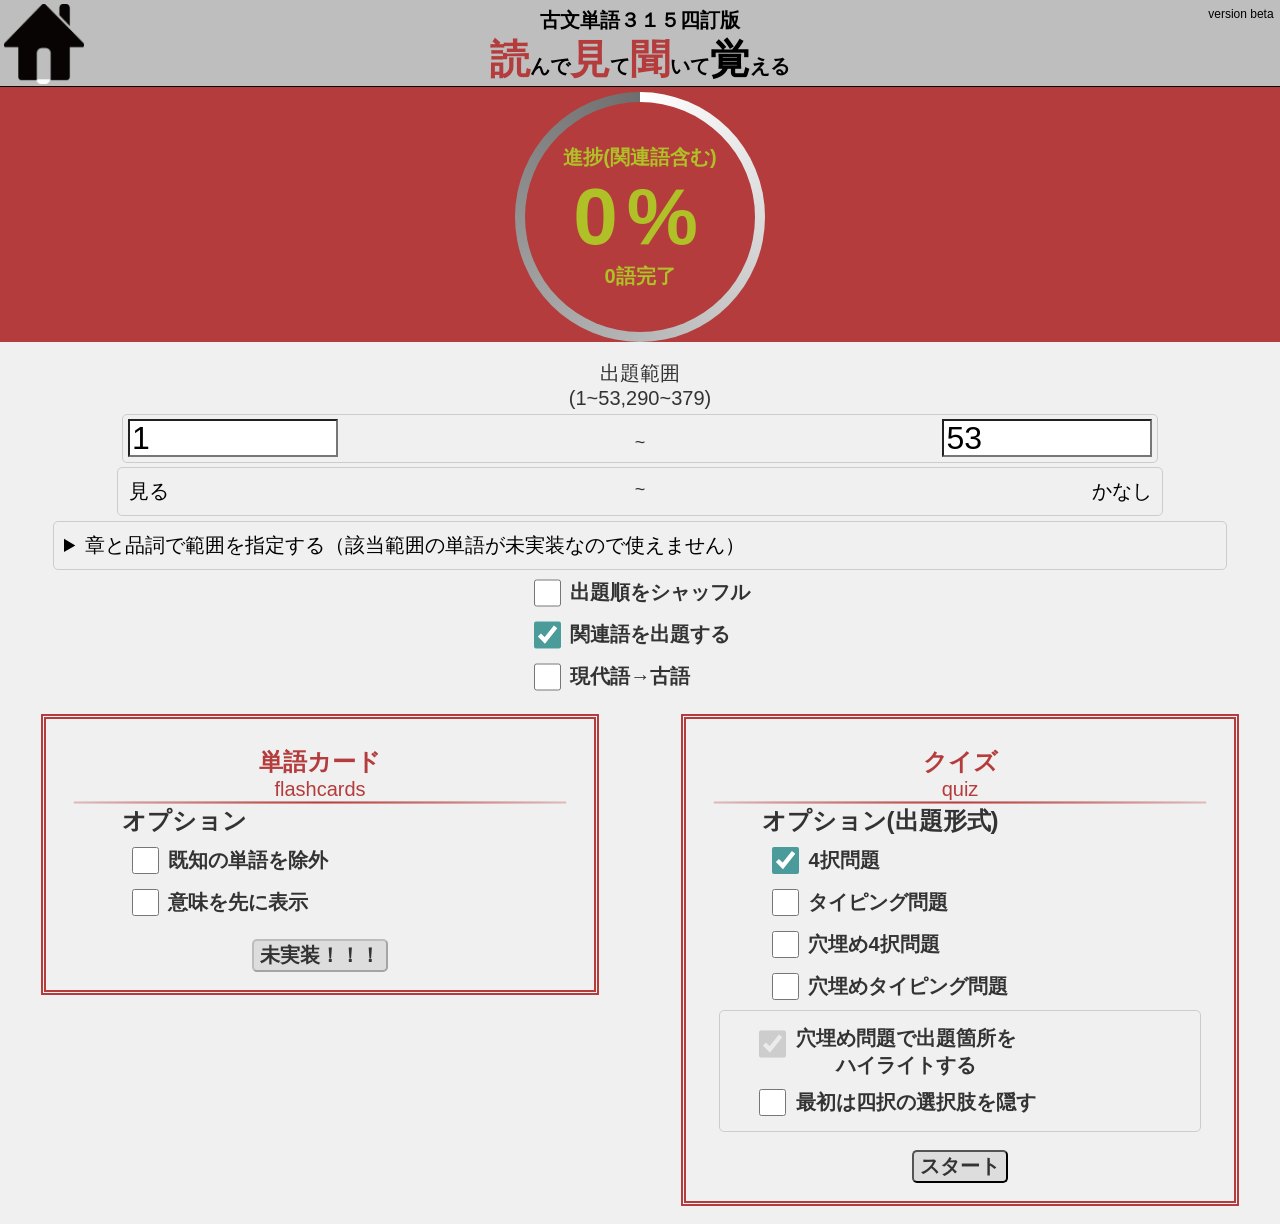
<file: docs/index.html>
<!DOCTYPE html>
<html lang="ja">
    <head>
        <meta name="robots" content="noindex,nofollow">
        <meta charset="UTF-8">
        <title>筑高古文単語</title>
        <link rel="preconnect" href="https://fonts.googleapis.com">
        <link rel="preconnect" href="https://fonts.gstatic.com" crossorigin>
        <link href="https://fonts.googleapis.com/css2?family=Zen+Maru+Gothic&display=swap" rel="stylesheet">    
    </head>
    <!-- Google tag (gtag.js) -->
    <script async src="https://www.googletagmanager.com/gtag/js?id=G-DCZD47RRH6"></script>
    <script>
      window.dataLayer = window.dataLayer || [];
      function gtag(){dataLayer.push(arguments);}
      gtag('js', new Date());
    
      gtag('config', 'G-DCZD47RRH6');
    </script>
    <body>
        <div class="version">version beta</div>
            <div id="homebutton">
                <img src="./images/home.png" id="home-icon">
                <div id="title">
                    古文単語３１５四訂版
                    <br>
                    <span class="redH">読</span>んで<span class="redH">見</span>て<span class="redH">聞</span>いて<span class="H">覚</span>える
                </div>
            </div>
            <section id="home">
            <div class="containers">
                <div class="home-container">
                    <div id="progress">
                        <div id="progress-msg">
                        <div class="progress-text1">進捗(関連語含む)</div>
                        <div class="progress-text2"><span id="progress-per">0</span>%</div>
                        <div class="progress-text1"><span id="progress-num">0</span>語完了</div>
                        </div>
                    </div>
                </div>
                <ul class="error-msgs" id="error-msgs"></ul>
                <div class="preferences">
                    <label for="range-min , range-max" class="range-label">出題範囲<br>(1~53,290~379)</label>
                    <div class="range">
                        <input type="number" required autocomplete="off" min="1" max="630" class="range-input input" id="range-min"/>
                        <span class="range-label" style="font-size: 2vh;"> ~ </span>
                        <input type="number" required autocomplete="off" min="1" max="630" class="range-input input" id="range-max"/>
                    </div>
                    <div class="range preview-range">
                        <div id="start-word" style="width: 48%; margin-left: 1px;"></div>
                        <span class="range-label" style="font-size: 2vh; position: absolute; left: 50%; transform: translateX(-50%);"> ~ </span>
                        <div id="end-word" style="width: -48%; margin-right: 0px;"></div>
                    </div>
                    <details class="select">
                        <summary>章と品詞で範囲を指定する（該当範囲の単語が未実装なので使えません）</summary>
                        <div class="select">
                            <label for="range-select-section">出題する範囲:</label>
                            <select name="range-fromSection" id="range-select-section" style="font-size: max(1.5vh, 20px);">
                                <option value="">--選択</option>
                                <option value="all">全て</option>
                                <option value="c1">第一章 - 最重要語</option>
                                <option value="c2">第二章 - 重要語</option>
                                <option value="c3">敬語の章</option>
                                <option value="idiom">慣用句</option>
                            </select>
                            <label for="range-select-PoS">出題する品詞:</label>
                            <select name="range-fromSection-Pos" id="range-select-PoS" style="font-size: max(1.5vh, 20px);">
                                <option value="">--選択</option>
                                <option value="all">全て</option>
                                <option value="v" id="v">動詞</option>
                                <option value="adj" id="adj">形容詞</option>
                                <option value="adjv" id="adjv">形容動詞</option>
                                <option value="n" id="n">名詞</option>
                                <option value="adv" id="adv">副詞</option>
                            </select>
                        </div>
                    </details>
                    <div style="width: fit-content; align-self: center;">
                        <div class="flex" style="margin: auto; margin-top: 0.5vh;">
                            <input type="checkbox" id="cb-shuffle" class="input" />
                            <label for="cb-shuffle" class="label">出題順をシャッフル</label>
                        </div>
                        <div class="flex" style="margin: auto; margin-top: 0.5vh;">
                            <input type="checkbox" id="cb-include-relation" class="input" checked />
                            <label for="cb-shuffle" class="label">関連語を出題する</label>
                        </div>
                        <div class="flex" style="margin: auto; margin-top: 0.5vh;">
                            <input type="checkbox" id="cb-gendaigo-to-kogo" class="input" />
                            <label for="cb-shuffle" class="label">現代語→古語</label>
                        </div>
                    </div>
                </div>
                <div class="flex">
                    <div class="option" id="flashcard">
                        <div class="opt-txt">
                            <span class="opt-txt-H">単語カード</span>
                            <br>
                            <div class="sub-opt-txt">flashcards</div>
                            <div class="border"></div>
                        </div>
                        <div class="preferences-checkbox">
                            <div class="label" style="font-size: max(1.8vh, 24px);">オプション</div>
                            <div>
                                <div class="flex" style="margin-top: 0.5vh; margin-left: 1vw;">
                                    <input type="checkbox" id="cb-except-known" class="input" />
                                    <label for="cb-except-known" class="label">既知の単語を除外</label>
                                </div>
                                <div class="flex" style="margin-top: 0.5vh; margin-left: 1vw;">
                                    <input type="checkbox" id="cb-show-meaning-first" class="input" />
                                    <label for="cb-show-meaning-first" class="label">意味を先に表示</label>
                                </div>
                            </div>
                        </div>
                        <button id="start-btn-flashcard" class="start-btn" disabled>未実装！！！</button>
                    </div>
                    <div class="option" id="card">
                        <div class="opt-txt">
                            <span class="opt-txt-H">クイズ</span>
                            <br>
                            <div class="sub-opt-txt">quiz</div>
                            <div class="border"></div>
                        </div>
                        <div class="preferences">
                            <div class="preferences-checkbox">
                            <div class="label" style="font-size: max(1.8vh, 24px);">オプション(出題形式)</div>
                            <div>
                                <div class="flex" style="margin-top: 0.5vh; margin-left: 1vw;">
                                    <input type="checkbox" id="cb-four-option" class="input" checked />
                                    <label for="cb-four-option" class="label">4択問題</label>
                                </div>
                                <div class="flex" style="margin-top: 0.5vh; margin-left: 1vw;">
                                    <input type="checkbox" id="cb-typing" class="input" />
                                    <label for="cb-typing" class="label">タイピング問題</label>
                                </div>
                                <div class="flex" style="margin-top: 0.5vh; margin-left: 1vw;">
                                    <input type="checkbox" id="cb-fill-four-option" class="input" />
                                    <label for="cb-fill-four-option" class="label">穴埋め4択問題</label>
                                </div>
                                <div class="flex" style="margin-top: 0.5vh; margin-left: 1vw;">
                                    <input type="checkbox" id="cb-fill-typing" class="input" />
                                    <label for="cb-fill-typing" class="label">穴埋めタイピング問題</label>
                                </div>
                            </div>
                            </div>
                            <div class="select">
                                <div class="flex" style="margin-top: 0.5vh; margin-left: 2vw;">
                                    <input type="checkbox" id="cb-fill-highlight" class="input" checked disabled />
                                    <label for="cb-fill-highlight" class="label">穴埋め問題で出題箇所を<br>ハイライトする</label>
                                </div>
                                <div class="flex" style="margin-top: 0.5vh; margin-left: 2vw;">
                                    <input type="checkbox" id="cb-hide-option" class="input" />
                                    <label for="cb-hide-option" class="label">最初は四択の選択肢を隠す</label>
                                </div>
                            </div>
                        </div>
                        <button id="start-btn-quiz" class="start-btn">スタート</button>
                    </div>
                </div>
            </div>
        </section>
        <section id="quiz" class="hidden">
            <div id="quiz-history-overlay" class="overlay">
                <div id="quiz-history-overlay-inner-message" class="overlay-inner-message">
                    <div>正答数 / 問題数</div>
                    <div style="font-size: 1.6em;"><span id="correct-answers-num"></span> / <span id="answers-num"></span></div>
                    <div><span id="consecutive-correct-answers-num"></span>問連続正解！</div>
                </div>
                <div id="quiz-history-overlay-inner" class="overlay-inner"></div>
            </div>
            <div class="flex progress-bar-container">
                <div class="progress-bar-border">
                    <div id="progress-bar" class="progress-bar"></div>
                </div>
                <div class="progress-bar-num-background">
                    <div id= "progress-bar-num"></div>
                </div>
            </div>
            <div class="column" >
                <div class="quiz-UI-container">
                    <button id="quiz-highlight" class="opt-btn">出題部分を<br>ハイライトする</button>
                    <button id="quiz-hide-option" class="opt-btn">選択肢を<br>隠す</button>
                    <button id="quiz-history" class="hist-btn" style="margin-left: auto;">履歴を見る</button>
                </div>
                <div class="quiz-container" style="transform: scale(0.8);">
                    <div id="question" class="question-text">sampleText-id="question"</div>
                    <div id="translation" class="question-text">sampleText-id="translation"</div>
                    <!--四択用-->
                    <div id="four-option" class="four-option-container hidden">
                        <div id="hider"></div>
                        <button id="opt1" class="four-option">text</button>
                        <button id="opt2" class="four-option">text</button>
                        <button id="opt3" class="four-option">text</button>
                        <button id="opt4" class="four-option">text</button>
                        <button id="optIDK" class="four-option" style="margin-top: 3vh;">わからない</button>
                    </div>
                    <!--タイピング問題用-->
                    <input id="answer-typing" class="question-obj" placeholder="意味を入力" autocomplete="off">
                    <button id="check" class="question-submit">答え合わせ</button>

                    <div id="result" class="question-msg-text">sampleText-id="result"</div>
                </div>
            </div>
        </section>
        <link rel="stylesheet" href="style.css">
        <script src = "./main.js" type="module"></script>
        <script src = "./quiz.js" type="module"></script>
        <script src = "./ui.js" type="module"></script>
        <script src = "./utils.js" type="module"></script>
        <script src = "./const.js" type="module"></script>
        <script src = "./state.js" type="module"></script>
        <script src = "./dev-env/flashcard.js" type="module"></script>
    </body>
</html>
</file>
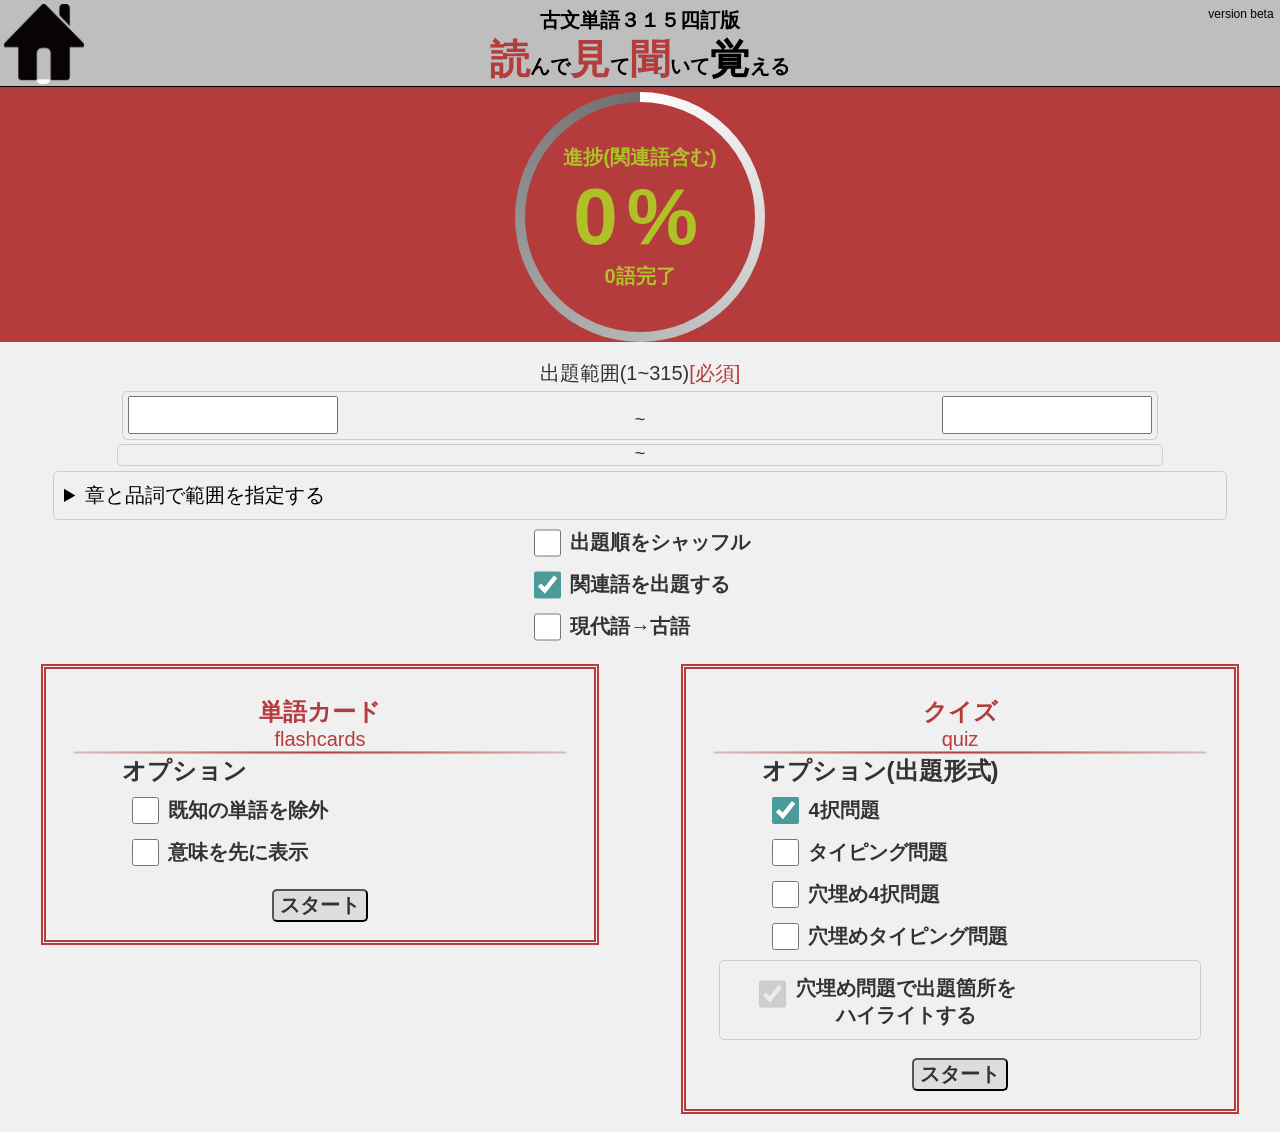
<file: docs/kobuntangocho.html>
<!DOCTYPE html>
<html lang="ja">
<head>
    <meta name="robots" content="noindex,nofollow">
    <meta charset="UTF-8">
    <title>筑高古文単語</title>
    <link rel="preconnect" href="https://fonts.googleapis.com">
    <link rel="preconnect" href="https://fonts.gstatic.com" crossorigin>
    <link href="https://fonts.googleapis.com/css2?family=Zen+Maru+Gothic&display=swap" rel="stylesheet">    
</head>
    <body>
        <div class="version">version beta</div>
            <div id="homebutton">
                <img src="./images/home.png" id="home-icon">
                <div id="title">
                    古文単語３１５四訂版
                    <br>
                    <span class="redH">読</span>んで<span class="redH">見</span>て<span class="redH">聞</span>いて<span class="H">覚</span>える
                </div>
            </div>
            <section id="home">
            <div class="containers">
                <div class="home-container">
                    <div id="progress">
                        <div id="progress-msg">
                        <div class="progress-text1">進捗(関連語含む)</div>
                        <div class="progress-text2"><span id="progress-per">0</span>%</div>
                        <div class="progress-text1"><span id="progress-num">0</span>語完了</div>
                        </div>
                    </div>
                </div>
                <ul class="error-msgs" id="error-msgs"></ul>
                <div class="preferences">
                    <label for="range-min , range-max" class="range-label">出題範囲(1~315)<span class="redH" style="font-size: 1em;">[必須]</span></label>
                    <div class="range">
                        <input type="number" required autocomplete="off" min="1" max="315" class="range-input input" id="range-min" />
                        <span class="range-label" style="font-size: 2vh;"> ~ </span>
                        <input type="number" required autocomplete="off" min="1" max="315" class="range-input input" id="range-max" />
                    </div>
                    <div class="range preview-range">
                        <div id="start-word"></div>
                        <span class="range-label" style="font-size: 2vh; position: absolute; left: 50%; transform: translateX(-50%);"> ~ </span>
                        <div id="end-word"></div>
                    </div>
                    <details class="select">
                        <summary>章と品詞で範囲を指定する</summary>
                        <div class="select">
                            <label for="range-select-section">出題する範囲:</label>
                            <select name="range-fromSection" id="range-select-section" style="font-size: max(1.5vh, 20px);">
                                <option value="">--選択</option>
                                <option value="all">全て</option>
                                <option value="c1">第一章 - 最重要語</option>
                                <option value="c2">第二章 - 重要語</option>
                                <option value="c3">敬語の章</option>
                            </select>
                            <label for="range-select-PoS">出題する品詞:</label>
                            <select name="range-fromSection-Pos" id="range-select-PoS" style="font-size: max(1.5vh, 20px);">
                                <option value="">--選択</option>
                                <option value="all">全て</option>
                                <option value="v" id="v">動詞</option>
                                <option value="adj" id="adj">形容詞</option>
                                <option value="adjv" id="adjv">形容動詞</option>
                                <option value="n" id="n">名詞</option>
                                <option value="adv" id="adv">副詞</option>
                            </select>
                        </div>
                    </details>
                    <div style="width: fit-content; align-self: center;">
                        <div class="flex" style="margin: auto; margin-top: 0.5vh;">
                            <input type="checkbox" id="cb-shuffle" class="input" />
                            <label for="cb-shuffle" class="label">出題順をシャッフル</label>
                        </div>
                        <div class="flex" style="margin: auto; margin-top: 0.5vh;">
                            <input type="checkbox" id="cb-include-relation" class="input" checked />
                            <label for="cb-shuffle" class="label">関連語を出題する</label>
                        </div>
                        <div class="flex" style="margin: auto; margin-top: 0.5vh;">
                            <input type="checkbox" id="cb-gendaigo-to-kogo" class="input" />
                            <label for="cb-shuffle" class="label">現代語→古語</label>
                        </div>
                    </div>
                </div>
                <div class="flex">
                    <div class="option" id="flashcard">
                        <div class="opt-txt">
                            <span class="opt-txt-H">単語カード</span>
                            <br>
                            <div class="sub-opt-txt">flashcards</div>
                            <div class="border"></div>
                        </div>
                        <div class="preferences-checkbox">
                            <div class="label" style="font-size: max(1.8vh, 24px);">オプション</div>
                            <div>
                                <div class="flex" style="margin-top: 0.5vh; margin-left: 1vw;">
                                    <input type="checkbox" id="cb-except-known" class="input" />
                                    <label for="cb-except-known" class="label">既知の単語を除外</label>
                                </div>
                                <div class="flex" style="margin-top: 0.5vh; margin-left: 1vw;">
                                    <input type="checkbox" id="cb-show-meaning-first" class="input" />
                                    <label for="cb-show-meaning-first" class="label">意味を先に表示</label>
                                </div>
                            </div>
                        </div>
                        <button id="start-btn-flashcard" class="start-btn">スタート</button>
                    </div>
                    <div class="option" id="card">
                        <div class="opt-txt">
                            <span class="opt-txt-H">クイズ</span>
                            <br>
                            <div class="sub-opt-txt">quiz</div>
                            <div class="border"></div>
                        </div>
                        <div class="preferences">
                            <div class="preferences-checkbox">
                            <div class="label" style="font-size: max(1.8vh, 24px);">オプション(出題形式)</div>
                            <div>
                                <div class="flex" style="margin-top: 0.5vh; margin-left: 1vw;">
                                    <input type="checkbox" id="cb-four-option" class="input" checked />
                                    <label for="cb-four-option" class="label">4択問題</label>
                                </div>
                                <div class="flex" style="margin-top: 0.5vh; margin-left: 1vw;">
                                    <input type="checkbox" id="cb-typing" class="input" />
                                    <label for="cb-typing" class="label">タイピング問題</label>
                                </div>
                                <div class="flex" style="margin-top: 0.5vh; margin-left: 1vw;">
                                    <input type="checkbox" id="cb-fill-four-option" class="input" />
                                    <label for="cb-fill-four-option" class="label">穴埋め4択問題</label>
                                </div>
                                <div class="flex" style="margin-top: 0.5vh; margin-left: 1vw;">
                                    <input type="checkbox" id="cb-fill-typing" class="input" />
                                    <label for="cb-fill-typing" class="label">穴埋めタイピング問題</label>
                                </div>
                            </div>
                            </div>
                            <div class="select">
                                <div class="flex" style="margin-top: 0.5vh; margin-left: 2vw;">
                                    <input type="checkbox" id="cb-fill-highlight" class="input" checked disabled />
                                    <label for="cb-fill-highlight" class="label">穴埋め問題で出題箇所を<br>ハイライトする</label>
                                </div>
                            </div>
                        </div>
                        <button id="start-btn-quiz" class="start-btn">スタート</button>
                    </div>
                </div>
            </div>
        </section>
        <section id="quiz" class="hidden">
            <div id="quiz-history-overlay" class="overlay">
                <div id="quiz-history-overlay-inner-message" class="overlay-inner-message">
                    <div>正答数 / 問題数</div>
                    <div style="font-size: 1.6em;"><span id="correct-answers-num"></span> / <span id="answers-num"></span></div>
                    <div><span id="consecutive-correct-answers-num"></span>問連続正解！</div>
                </div>
                <div id="quiz-history-overlay-inner" class="overlay-inner"></div>
            </div>
            <div class="flex progress-bar-container">
                <div class="progress-bar-border">
                    <div id="progress-bar" class="progress-bar"></div>
                </div>
                <div class="progress-bar-num-background">
                    <div id= "progress-bar-num"></div>
                </div>
            </div>
            <div class="column" >
                <div class="quiz-UI-container">
                    <button id="quiz-highlight" class="opt-btn">"</button>
                    <button id="quiz-history" class="hist-btn" style="margin-left: auto;">履歴を見る</button>
                </div>
                <div class="quiz-container" style="transform: scale(0.8);">
                    <div id="question" class="question-text">sampleText-id="question"</div>
                    <div id="translation" class="question-text">sampleText-id="translation"</div>
                    <!--四択用-->
                    <div id="four-option" class="four-option-container hidden">
                        <button id="opt1" class="four-option">text</button>
                        <button id="opt2" class="four-option">text</button>
                        <button id="opt3" class="four-option">text</button>
                        <button id="opt4" class="four-option">text</button>
                        <button id="optIDK" class="four-option" style="margin-top: 3vh;">わからない</button>
                    </div>
                    <!--タイピング問題用-->
                    <input id="answer-typing" class="question-obj" placeholder="意味を入力" autocomplete="off">
                    <button id="check" class="question-submit">答え合わせ</button>

                    <div id="result" class="question-msg-text">sampleText-id="result"</div>
                </div>
            </div>
        </section>
        <link rel="stylesheet" href="style.css">
        <script src = "main.js"></script>
    </body>
</html>
</file>
<file: docs/style.css>
.zen-maru-gothic-regular {
  font-family: "Zen Maru Gothic", sans-serif;
  font-weight: 400;
  font-style: normal;
}

body{
    background-color: rgb(240,240,240);
    background-size: 100vh;
    margin: 0;
    padding: 0;
    display: flex;
    flex-direction: column;
    font-size: 60%;  
    font-family: zen-maru-gothic-regular, "Zen Maru Gothic", sans-serif; 
}

.containers{
    display: flex;
    flex-direction: column;
    font-family: Arial, Helvetica, sans-serif;
}
.container{
    display: flex;
    flex-direction: row;
}

.version{
    position: absolute; 
    top: 0.8vh; 
    right: 0.5vw; 
    z-index: 1001; 
    font: max(1vh, 12px) sans-serif;
    user-select: none;
}
#homebutton{
    font-size: max(1.5vh, 20px);
    margin-top: 0;
    font-family: "Yu Mincho", "YuMincho";
    font-weight: bold;
    text-align: center;
    line-height: max(3vh, 40px);
    user-select: none;
    background-color: rgb(190, 190, 190);
    background-size: cover;
    border-bottom: 1px solid black;
    position: sticky;
    top: 0;
    z-index: 1000;
    display: flex;
    flex-direction: row;
}
#title{
    margin: auto;
}
#home-icon{
    top: 0.2em;
    left: 0.2em;
    width: 4em;
    height: 4em;
    user-select: none;
    position: absolute;
}
.home-container{
    background-color: rgb(180, 60, 60);
}
#progress{
    position: relative;
    width: max(25vh, 250px);
    height: max(25vh, 250px);
    background-image: conic-gradient(rgb(255, 255, 255) 0deg, rgb(110, 110, 110) 360deg);
    clip-path: circle();
    margin: auto;
    margin-top: 5px;
    display: flex;
    align-items: center;
    justify-content: center;
}
#progress::before{
    position: absolute;
    top: 50%;
    left: 50%;
    transform: translate(-50%, -50%);
    content: "";
    width: 92%;
    height: 92%;
    background-color: rgb(180,60,60);
    clip-path: circle();
    display: block;
}
#progress-msg{
    position: relative;
    font-size: max(1.5vh, 20px);
    font-weight: bold;
    color: rgb(176, 192, 39);
    user-select: none;
    flex-direction: column;
    align-items: center;
    text-align: center;  
    font-family: Arial, Helvetica, sans-serif;
}
.progress-text1{
    font-size: max(1.5vh, 20px);
    font-weight: bold;
}
.progress-text2{
    font-size: max(8vh, 80px);
    letter-spacing: 1vh;
}
.flex{
    display: flex;
}
.option{
    width: 40vw;
    height: fit-content;
    padding: 2vh;
    border: thick double;
    border-color: rgb(180, 60, 60);
    margin: auto;
    margin-top: 2vh;
    margin-bottom: 2vh;
    position: relative;
    display: flex;
    flex-direction: column;
    align-items: center;
    justify-content: center;
}
/*.option::before{
    content: "";
    opacity: 5%;
    width: 100%;
    height: 100%;
    position:absolute;
    top:0;
    left:0;
    background-image: radial-gradient(#000 20%, #fff 0);
    background-size: 25px 25px;
}*/
.opt-txt{
    font-size: max(1.5vh, 20px);
    color: rgb(180, 60, 60);
    user-select: none;
    margin: auto;
    margin-top: 1vh;
}
.opt-txt-H{
    font-size: max(1.8vh, 24px);
    font-weight: bold;
    color: rgb(180, 60, 60);
    user-select: none;
    margin: auto;
}
.sub-opt-txt{
    font-size: max(1.5vh, 20px);
    color: rgb(180, 60, 60);
    user-select: none;
    margin: auto;
    text-align: center;
    position: relative;
}
.preferences{
    width: 100%;
    display: flex;
    flex-direction: column;
    justify-content: center;
}
.preferences-checkbox{
    width: 80%;
    height: auto;
    display: flex;
    flex-direction: column;
    align-items: flex-start;
    margin:auto;
    margin-top: 0.5em;
    font-size: 1vh;
}
.input{
    width: 3vh;
    height: 3.5vh;
}
.input:checked {
    accent-color: rgb(75, 155, 155);
}
.input:hover {
    cursor: auto;
}
.start-btn{
    width: fit-content;
    height: auto;
    font-size: max(1.5vh, 20px);
    font-weight: bold;
    border-radius: 5px;
    cursor: pointer;
    margin: auto;
    margin-top: 2vh;
    background-color: #ddd;
    color: #333;
}
.range{
    width: 80%;
    margin: auto;
    display: flex;
    flex-direction: row;
    justify-content: space-between;
    align-items: center;
    border-radius: 5px;
    border: 1px solid #ccc;
    padding: 0.5em;
    user-select: none;
}
.error-msgs{
    list-style: none;
    color: red;
    font-size: 2vh;
    margin: 0.5em 0;
}
.error-msgs li{
    margin-bottom: 0.3em;
}
.preview-range{
    margin-top: 0.5vh;
    display: flex;
    flex-direction: row;
    justify-content: space-between;
    align-items: center;
    font-size: max(1.5vh, 20px);
}
.select{
    width: 90%;
    height: auto;
    font-size: max(1.5vh, 20px);
    border-radius: 5px;
    border: 1px solid #ccc;
    padding: 0.5em;
    user-select: none;
    display: flex;
    flex-direction: column;
    justify-content: center;
    margin: auto;
    margin-top: 0.5vh;
}
.range-input{
    width: 30%;
    font-size: 32px;
}
.range-label{
    width: 90%;
    font-size: max(1.8vh, 20px);
    color: #333;
    user-select: none;
    text-align: center;
    margin: auto;
    margin-bottom: 0.4vh;
}
.label{
    font-size: max(1.5vh, 20px);
    color: #333;
    user-select: none;
    margin-bottom: 0.3em;
    font-weight: bold;
    text-align: center;
    margin: auto;
    margin-left: 0.5vw;
}
.progress-bar-container{
    margin-top: max(1vh,10px); 
    align-items: center;
}
.progress-bar{
    height : 1em;
    width : 0%;
    background-color : rgb(75, 155, 155);
    border-radius: 0.75vh 0.75vh 0.75vh 0.75vh;
}
.progress-bar-border{
    height : 1em;
    width : 87%;
    background-color : #ccc;
    border: 1px solid #333;
    margin: auto;
    margin-left: 0.3vw;
    border-radius: 0.75vh 0.75vh 0.75vh 0.75vh;
}
#progress-bar-num{
    font-size: 150%;
    color: #fff;
    text-align: center;
}
.progress-bar-num-background{
    width: 8%;
    height: auto;
    position: absolute;
    background-color: rgb(180, 60, 60);
    border-radius: 2vh 2vh 2vh 2vh;
    right: 4%;
}
.quiz-UI-container{
    width: 90vw;
    height: auto;
    display: flex;
    flex-direction: row;
    margin: auto;
    margin-top: 2vh;
}
.opt-btn{
    width: max(6vw,2.5em,auto);
    height: max(4vh,2.5em,auto);
    font-size: 2.75em;
    margin-right: 1em;
    position: relative;
}
.hist-btn{
    width: max(12vw,7em);
    height: max(4vh,2.5em);
    font-size: 2.75em;
    margin-right: 1em;
}
.quiz-container{
    height: fit-content;
    width: 90%;
    position: relative;
    display: flex;
    align-items: center;
    flex-direction: column;
    gap: 1vh;
    margin: auto;
    margin-top: 0;
}
.question-text{
    font-size: 4em;
    border: 3px solid #ccc;
    border-radius: 2vh 2vh 2vh 2vh;
    margin: auto;
    padding: auto;
}
.question-msg-text{
    font-size: 4em;
}
.question-obj{
    width: 70vw;
    height: max(5vh,3.1em);
    font-size: 4em;
}
.question-submit{
    margin-top: 2vh;
    width: 50vw;
    height: max(5vh,3.1em);
    font-size: 3em;
}
.four-option-container{
    display: flex;
    flex-direction: column;
    margin-top: 1vh;
    gap: 10px;
    width: 100%;
    height: auto;
    user-select: none;
    position: relative;
}
.four-option{
    font-size: 6em;
}
#hider{
    position: absolute;
    inset: 0;
    width: 100%;
    height: 100%;
    background-color: #000;
    z-index: 1;
}
.overlay{
    position: fixed;
    visibility: hidden;
    opacity: 0;
    z-index: 10;
    width: 100%;
    height: 100%;
    align-items: center;
    background: rgba(0,0,0,0.6);
    transition: all 0.5s ease-out;
}
.overlay.overlay_on{
    visibility: visible;
    opacity: 1;
}
.overlay-inner{
    position: relative;
    width: 60%;
    height: 40%;
    margin: auto;
    padding:10px 60px;
    background-color:#FFF;
    text-align:center;
    display: flex;
    flex-direction: column;
    gap: 16px;
    overflow-y: auto;
}
.overlay-inner-message{
    margin: auto;
    margin-top: 5%;
    margin-bottom: 5%;
    width: 60%;
    height: auto;
    background-color: #FFF;
    font-size: 3em;
    text-align: center;
}

.history-card {
    background: #fff;
    border-radius: 12px;
    padding: 16px;
    box-shadow: 0 4px 10px rgba(0,0,0,0.1);
    text-align: left;
}

.history-question {
    font-size: 1.8em;
    margin-bottom: 8px;
}

.history-answer,
.history-correct {
    font-size: 1.4em;
    margin-bottom: 4px;
}

.history-result {
    margin-top: 8px;
    font-weight: bold;
}

.history-result.ok {
    color: green;
}

.history-result.ng {
    color: red;
}
.history-item {
  margin-top: 10px;
}
.flex{
    display: flex;
}
.column{
    display: flex;
    flex-direction: column;
}

.arrow{
    width: 5em;
    height: 5em;
    margin: auto;
    display: flex;
    flex-direction: row;
    background-image: conic-gradient(#000 360deg, #fff 0deg);
    clip-path: circle();
}
.arrow-obj{
    display: flex;
    flex-direction: row;
    align-items: center;
}
.border{
    width: 90%;
    position: absolute;
    left: 50%;
    transform: translateX(-50%);
    height: 3px;
    position: absolute;
    display: flex;
    flex-direction: column;
    background-color: #b43c3c;
    transform: matrix();
    -webkit-mask-image: radial-gradient(black, transparent);
    mask-image: radial-gradient(black, transparent);
}
.H{
    font-size : max(2em, 24px);
}
.redH{
    color : rgb(180, 60, 60);
    font-size: max(2em, 24px);
}
.anim-box.zoomin.is-animated {
  animation: zoomIn 0.8s cubic-bezier(0.25, 1, 0.5, 1) forwards;
}
 
@keyframes zoomIn {
  0% {
    transform: scale(0.9);
    opacity: 1;
  }
  100% {
    opacity: 1;
    transform: scale(1);
  }
}
    
.hidden {
  display: none;
}
</file>
